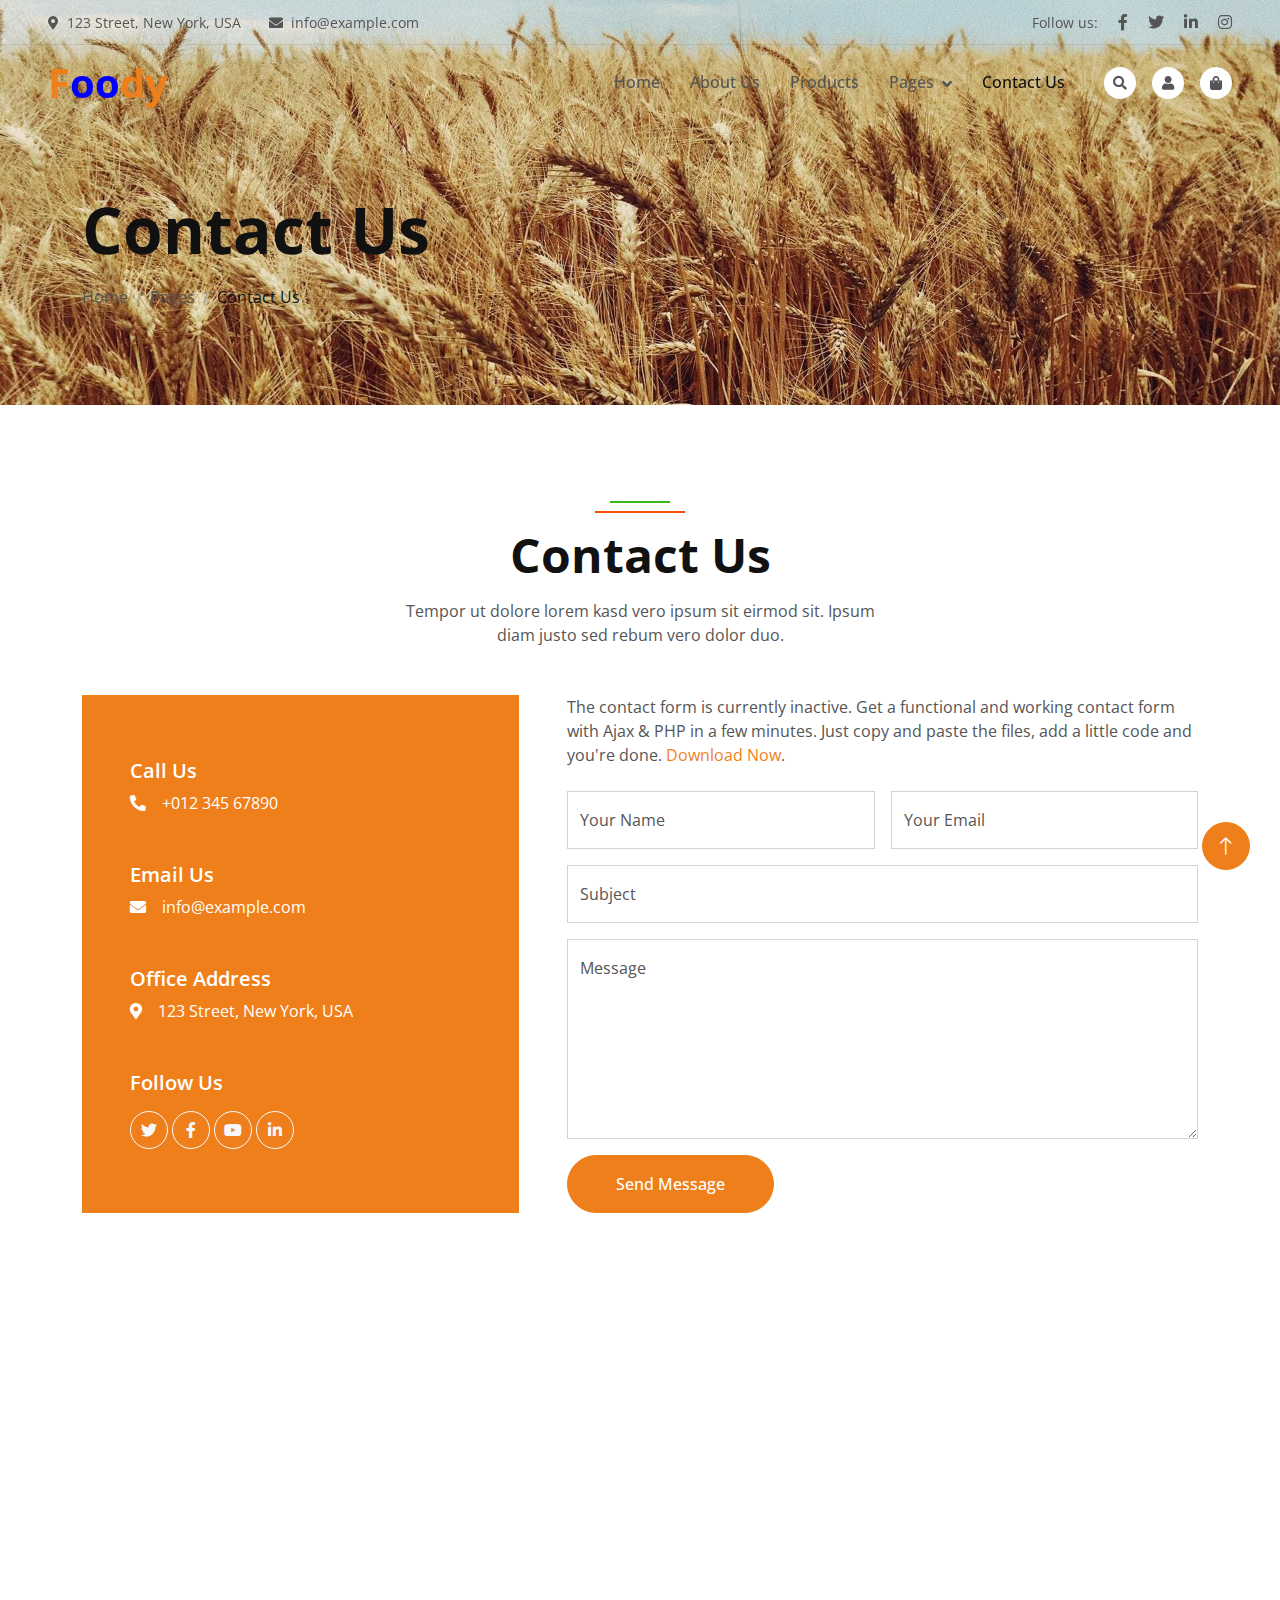
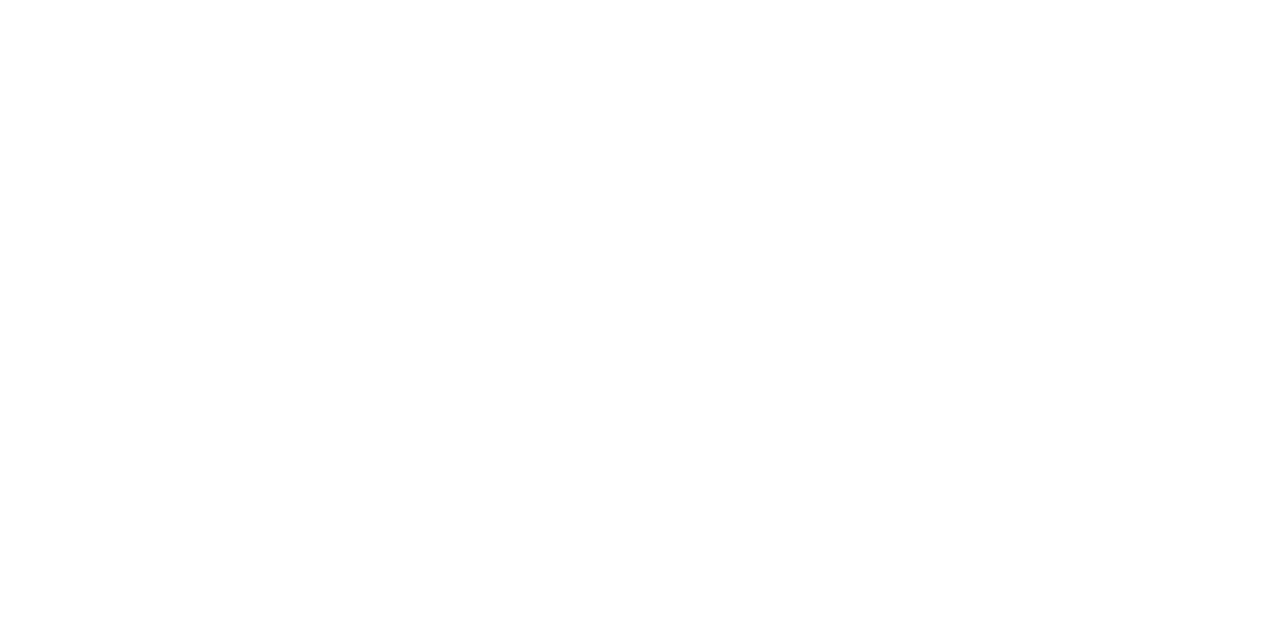
<file: contact.html>
<!DOCTYPE html>
<html lang="en">

<head>
    <meta charset="utf-8">
    <title>Foody - Organic Food Website Template</title>
    <meta content="width=device-width, initial-scale=1.0" name="viewport">
    <meta content="" name="keywords">
    <meta content="" name="description">

    <!-- Favicon -->
    <link href="img/favicon.ico" rel="icon">

    <!-- Google Web Fonts -->
    <link rel="preconnect" href="https://fonts.googleapis.com">
    <link rel="preconnect" href="https://fonts.gstatic.com" crossorigin>
    <link href="https://fonts.googleapis.com/css2?family=Open+Sans:wght@400;500&family=Lora:wght@600;700&display=swap" rel="stylesheet"> 

    <!-- Icon Font Stylesheet -->
    <link href="https://cdnjs.cloudflare.com/ajax/libs/font-awesome/5.10.0/css/all.min.css" rel="stylesheet">
    <link href="https://cdn.jsdelivr.net/npm/bootstrap-icons@1.4.1/font/bootstrap-icons.css" rel="stylesheet">

    <!-- Libraries Stylesheet -->
    <link href="lib/animate/animate.min.css" rel="stylesheet">
    <link href="lib/owlcarousel/assets/owl.carousel.min.css" rel="stylesheet">

    <!-- Customized Bootstrap Stylesheet -->
    <link href="css/bootstrap.min.css" rel="stylesheet">

    <!-- Template Stylesheet -->
    <link href="css/style.css" rel="stylesheet">
</head>

<body>
    <!-- Spinner Start -->
    <div id="spinner" class="show bg-white position-fixed translate-middle w-100 vh-100 top-50 start-50 d-flex align-items-center justify-content-center">
        <div class="spinner-border text-primary" role="status"></div>
    </div>
    <!-- Spinner End -->


    <!-- Navbar Start -->
    <div class="container-fluid fixed-top px-0 wow fadeIn" data-wow-delay="0.1s">
        <div class="top-bar row gx-0 align-items-center d-none d-lg-flex">
            <div class="col-lg-6 px-5 text-start">
                <small><i class="fa fa-map-marker-alt me-2"></i>123 Street, New York, USA</small>
                <small class="ms-4"><i class="fa fa-envelope me-2"></i>info@example.com</small>
            </div>
            <div class="col-lg-6 px-5 text-end">
                <small>Follow us:</small>
                <a class="text-body ms-3" href=""><i class="fab fa-facebook-f"></i></a>
                <a class="text-body ms-3" href=""><i class="fab fa-twitter"></i></a>
                <a class="text-body ms-3" href=""><i class="fab fa-linkedin-in"></i></a>
                <a class="text-body ms-3" href=""><i class="fab fa-instagram"></i></a>
            </div>
        </div>

        <nav class="navbar navbar-expand-lg navbar-light py-lg-0 px-lg-5 wow fadeIn" data-wow-delay="0.1s">
            <a href="index.html" class="navbar-brand ms-4 ms-lg-0">
                <h1 class="fw-bold text-primary m-0">F<span class="text-secondary">oo</span>dy</h1>
            </a>
            <button type="button" class="navbar-toggler me-4" data-bs-toggle="collapse" data-bs-target="#navbarCollapse">
                <span class="navbar-toggler-icon"></span>
            </button>
            <div class="collapse navbar-collapse" id="navbarCollapse">
                <div class="navbar-nav ms-auto p-4 p-lg-0">
                    <a href="index.html" class="nav-item nav-link">Home</a>
                    <a href="about.html" class="nav-item nav-link">About Us</a>
                    <a href="product.html" class="nav-item nav-link">Products</a>
                    <div class="nav-item dropdown">
                        <a href="#" class="nav-link dropdown-toggle" data-bs-toggle="dropdown">Pages</a>
                        <div class="dropdown-menu m-0">
                            <a href="blog.html" class="dropdown-item">Blog Grid</a>
                            <a href="feature.html" class="dropdown-item">Our Features</a>
                            <a href="testimonial.html" class="dropdown-item">Testimonial</a>
                            <a href="404.html" class="dropdown-item">404 Page</a>
                        </div>
                    </div>
                    <a href="contact.html" class="nav-item nav-link active">Contact Us</a>
                </div>
                <div class="d-none d-lg-flex ms-2">
                    <a class="btn-sm-square bg-white rounded-circle ms-3" href="">
                        <small class="fa fa-search text-body"></small>
                    </a>
                    <a class="btn-sm-square bg-white rounded-circle ms-3" href="">
                        <small class="fa fa-user text-body"></small>
                    </a>
                    <a class="btn-sm-square bg-white rounded-circle ms-3" href="">
                        <small class="fa fa-shopping-bag text-body"></small>
                    </a>
                </div>
            </div>
        </nav>
    </div>
    <!-- Navbar End -->


    <!-- Page Header Start -->
    <div class="container-fluid page-header wow fadeIn" data-wow-delay="0.1s">
        <div class="container">
            <h1 class="display-3 mb-3 animated slideInDown">Contact Us</h1>
            <nav aria-label="breadcrumb animated slideInDown">
                <ol class="breadcrumb mb-0">
                    <li class="breadcrumb-item"><a class="text-body" href="#">Home</a></li>
                    <li class="breadcrumb-item"><a class="text-body" href="#">Pages</a></li>
                    <li class="breadcrumb-item text-dark active" aria-current="page">Contact Us</li>
                </ol>
            </nav>
        </div>
    </div>
    <!-- Page Header End -->

    <!-- Contact Start -->
    <div class="container-xxl py-6">
        <div class="container">
            <div class="section-header text-center mx-auto mb-5 wow fadeInUp" data-wow-delay="0.1s" style="max-width: 500px;">
                <h1 class="display-5 mb-3">Contact Us</h1>
                <p>Tempor ut dolore lorem kasd vero ipsum sit eirmod sit. Ipsum diam justo sed rebum vero dolor duo.</p>
            </div>
            <div class="row g-5 justify-content-center">
                <div class="col-lg-5 col-md-12 wow fadeInUp" data-wow-delay="0.1s">
                    <div class="bg-primary text-white d-flex flex-column justify-content-center h-100 p-5">
                        <h5 class="text-white">Call Us</h5>
                        <p class="mb-5"><i class="fa fa-phone-alt me-3"></i>+012 345 67890</p>
                        <h5 class="text-white">Email Us</h5>
                        <p class="mb-5"><i class="fa fa-envelope me-3"></i>info@example.com</p>
                        <h5 class="text-white">Office Address</h5>
                        <p class="mb-5"><i class="fa fa-map-marker-alt me-3"></i>123 Street, New York, USA</p>
                        <h5 class="text-white">Follow Us</h5>
                        <div class="d-flex pt-2">
                            <a class="btn btn-square btn-outline-light rounded-circle me-1" href=""><i class="fab fa-twitter"></i></a>
                            <a class="btn btn-square btn-outline-light rounded-circle me-1" href=""><i class="fab fa-facebook-f"></i></a>
                            <a class="btn btn-square btn-outline-light rounded-circle me-1" href=""><i class="fab fa-youtube"></i></a>
                            <a class="btn btn-square btn-outline-light rounded-circle me-0" href=""><i class="fab fa-linkedin-in"></i></a>
                        </div>
                    </div>
                </div>
                <div class="col-lg-7 col-md-12 wow fadeInUp" data-wow-delay="0.5s">
                    <p class="mb-4">The contact form is currently inactive. Get a functional and working contact form with Ajax & PHP in a few minutes. Just copy and paste the files, add a little code and you're done. <a href="https://htmlcodex.com/contact-form">Download Now</a>.</p>
                    <form>
                        <div class="row g-3">
                            <div class="col-md-6">
                                <div class="form-floating">
                                    <input type="text" class="form-control" id="name" placeholder="Your Name">
                                    <label for="name">Your Name</label>
                                </div>
                            </div>
                            <div class="col-md-6">
                                <div class="form-floating">
                                    <input type="email" class="form-control" id="email" placeholder="Your Email">
                                    <label for="email">Your Email</label>
                                </div>
                            </div>
                            <div class="col-12">
                                <div class="form-floating">
                                    <input type="text" class="form-control" id="subject" placeholder="Subject">
                                    <label for="subject">Subject</label>
                                </div>
                            </div>
                            <div class="col-12">
                                <div class="form-floating">
                                    <textarea class="form-control" placeholder="Leave a message here" id="message" style="height: 200px"></textarea>
                                    <label for="message">Message</label>
                                </div>
                            </div>
                            <div class="col-12">
                                <button class="btn btn-primary rounded-pill py-3 px-5" type="submit">Send Message</button>
                            </div>
                        </div>
                    </form>
                </div>
            </div>
        </div>
    </div>
    <!-- Contact End -->


    <!-- Google Map Start -->
    <div class="container-xxl px-0 wow fadeIn" data-wow-delay="0.1s" style="margin-bottom: -6px;">
        <iframe class="w-100" style="height: 450px;"
            src="https://www.google.com/maps/embed?pb=!1m18!1m12!1m3!1d3001156.4288297426!2d-78.01371936852176!3d42.72876761954724!2m3!1f0!2f0!3f0!3m2!1i1024!2i768!4f13.1!3m3!1m2!1s0x4ccc4bf0f123a5a9%3A0xddcfc6c1de189567!2sNew%20York%2C%20USA!5e0!3m2!1sen!2sbd!4v1603794290143!5m2!1sen!2sbd"
            frameborder="0" allowfullscreen="" aria-hidden="false" tabindex="0"></iframe>
    </div>
    <!-- Google Map End -->


    <!-- Footer Start -->
    <div class="container-fluid bg-dark footer pt-5 wow fadeIn" data-wow-delay="0.1s">
        <div class="container py-5">
            <div class="row g-5">
                <div class="col-lg-3 col-md-6">
                    <h1 class="fw-bold text-primary mb-4">F<span class="text-secondary">oo</span>dy</h1>
                    <p>Diam dolor diam ipsum sit. Aliqu diam amet diam et eos. Clita erat ipsum et lorem et sit, sed stet lorem sit clita</p>
                    <div class="d-flex pt-2">
                        <a class="btn btn-square btn-outline-light rounded-circle me-1" href=""><i class="fab fa-twitter"></i></a>
                        <a class="btn btn-square btn-outline-light rounded-circle me-1" href=""><i class="fab fa-facebook-f"></i></a>
                        <a class="btn btn-square btn-outline-light rounded-circle me-1" href=""><i class="fab fa-youtube"></i></a>
                        <a class="btn btn-square btn-outline-light rounded-circle me-0" href=""><i class="fab fa-linkedin-in"></i></a>
                    </div>
                </div>
                <div class="col-lg-3 col-md-6">
                    <h4 class="text-light mb-4">Address</h4>
                    <p><i class="fa fa-map-marker-alt me-3"></i>123 Street, New York, USA</p>
                    <p><i class="fa fa-phone-alt me-3"></i>+012 345 67890</p>
                    <p><i class="fa fa-envelope me-3"></i>info@example.com</p>
                </div>
                <div class="col-lg-3 col-md-6">
                    <h4 class="text-light mb-4">Quick Links</h4>
                    <a class="btn btn-link" href="">About Us</a>
                    <a class="btn btn-link" href="">Contact Us</a>
                    <a class="btn btn-link" href="">Our Services</a>
                    <a class="btn btn-link" href="">Terms & Condition</a>
                    <a class="btn btn-link" href="">Support</a>
                </div>
                <div class="col-lg-3 col-md-6">
                    <h4 class="text-light mb-4">Newsletter</h4>
                    <p>Dolor amet sit justo amet elitr clita ipsum elitr est.</p>
                    <div class="position-relative mx-auto" style="max-width: 400px;">
                        <input class="form-control bg-transparent w-100 py-3 ps-4 pe-5" type="text" placeholder="Your email">
                        <button type="button" class="btn btn-primary py-2 position-absolute top-0 end-0 mt-2 me-2">SignUp</button>
                    </div>
                </div>
            </div>
        </div>
        <div class="container-fluid copyright">
            <div class="container">
                <div class="row">
                    <div class="col-md-6 text-center text-md-start mb-3 mb-md-0">
                        &copy; <a href="#">Your Site Name</a>, All Right Reserved.
                    </div>
                    <div class="col-md-6 text-center text-md-end">
                        <!--/*** This template is free as long as you keep the footer author’s credit link/attribution link/backlink. If you'd like to use the template without the footer author’s credit link/attribution link/backlink, you can purchase the Credit Removal License from "https://htmlcodex.com/credit-removal". Thank you for your support. ***/-->
                        Designed By <a href="https://htmlcodex.com">HTML Codex</a>
                        <br>Distributed By: <a href="https://themewagon.com" target="_blank">ThemeWagon</a>
                    </div>
                </div>
            </div>
        </div>
    </div>
    <!-- Footer End -->


    <!-- Back to Top -->
    <a href="#" class="btn btn-lg btn-primary btn-lg-square rounded-circle back-to-top"><i class="bi bi-arrow-up"></i></a>


    <!-- JavaScript Libraries -->
    <script src="https://code.jquery.com/jquery-3.4.1.min.js"></script>
    <script src="https://cdn.jsdelivr.net/npm/bootstrap@5.0.0/dist/js/bootstrap.bundle.min.js"></script>
    <script src="lib/wow/wow.min.js"></script>
    <script src="lib/easing/easing.min.js"></script>
    <script src="lib/waypoints/waypoints.min.js"></script>
    <script src="lib/owlcarousel/owl.carousel.min.js"></script>

    <!-- Template Javascript -->
    <script src="js/main.js"></script>
</body>

</html>
</file>
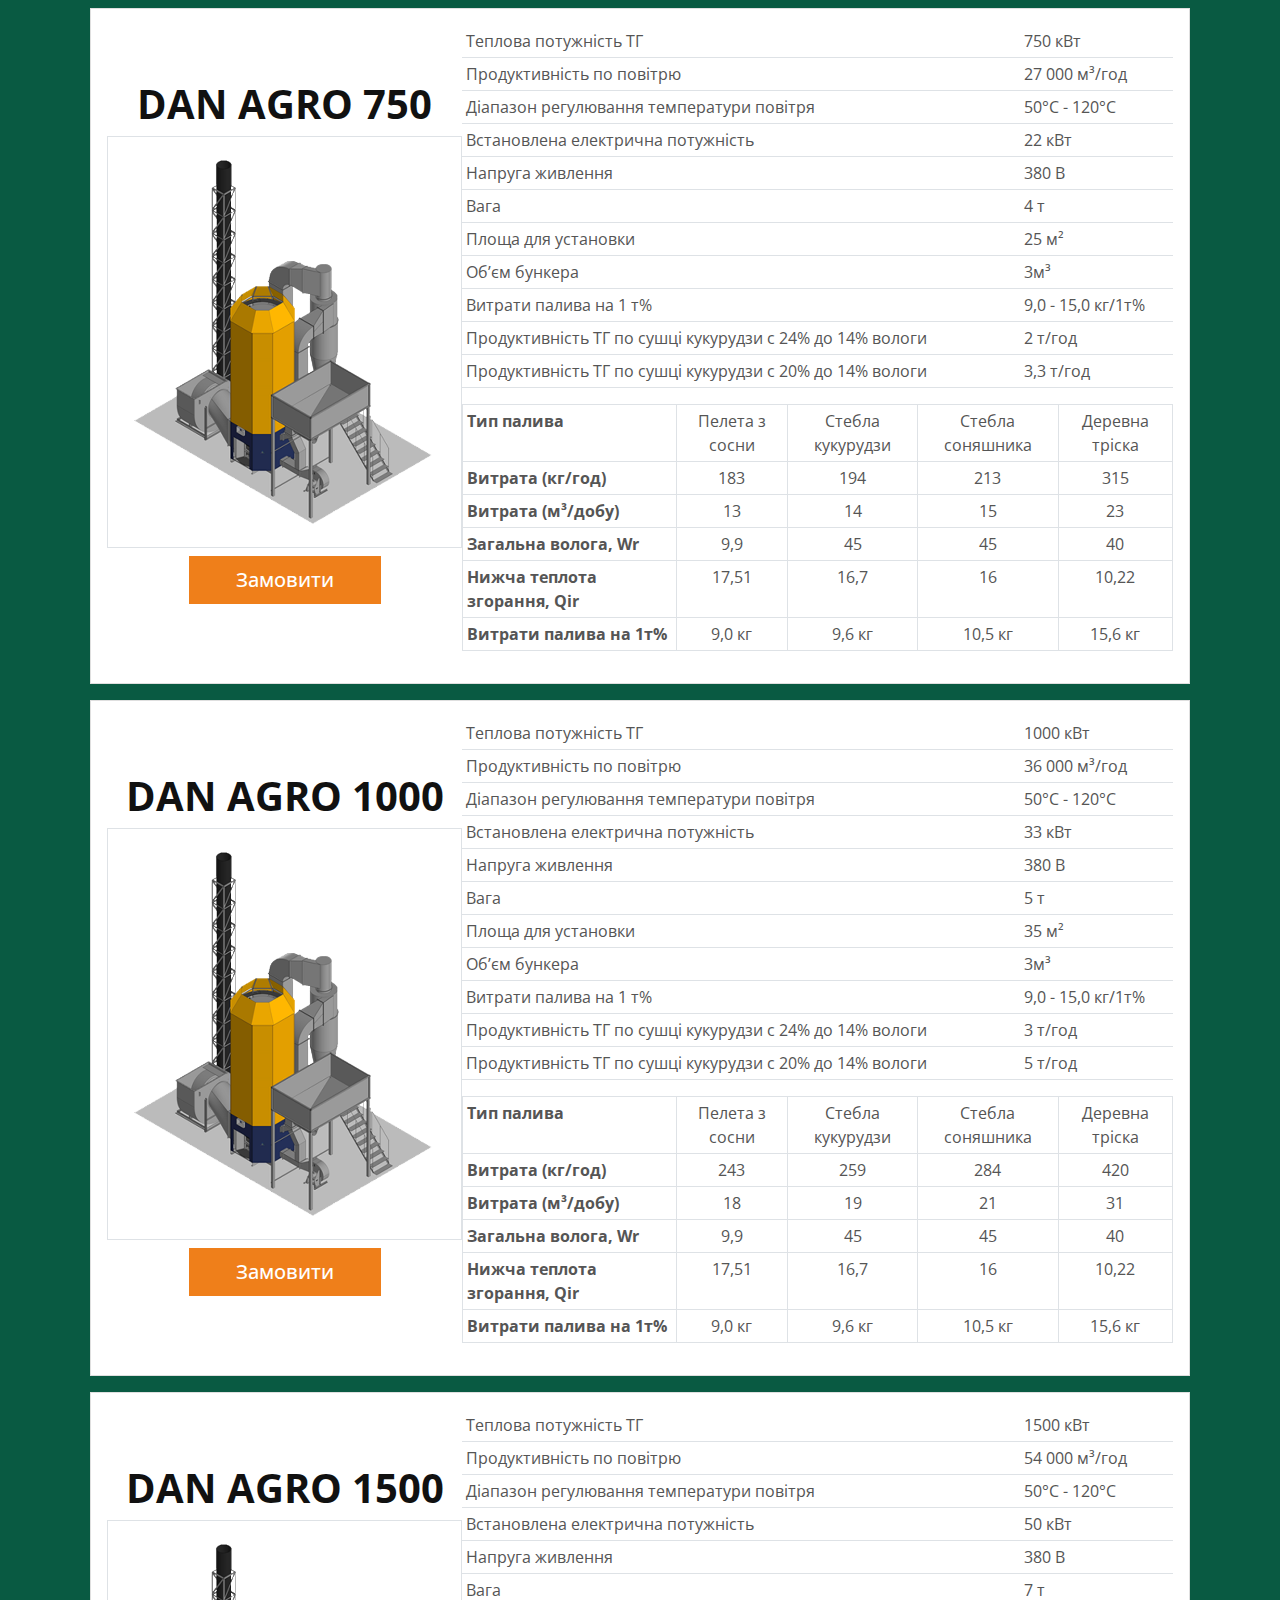
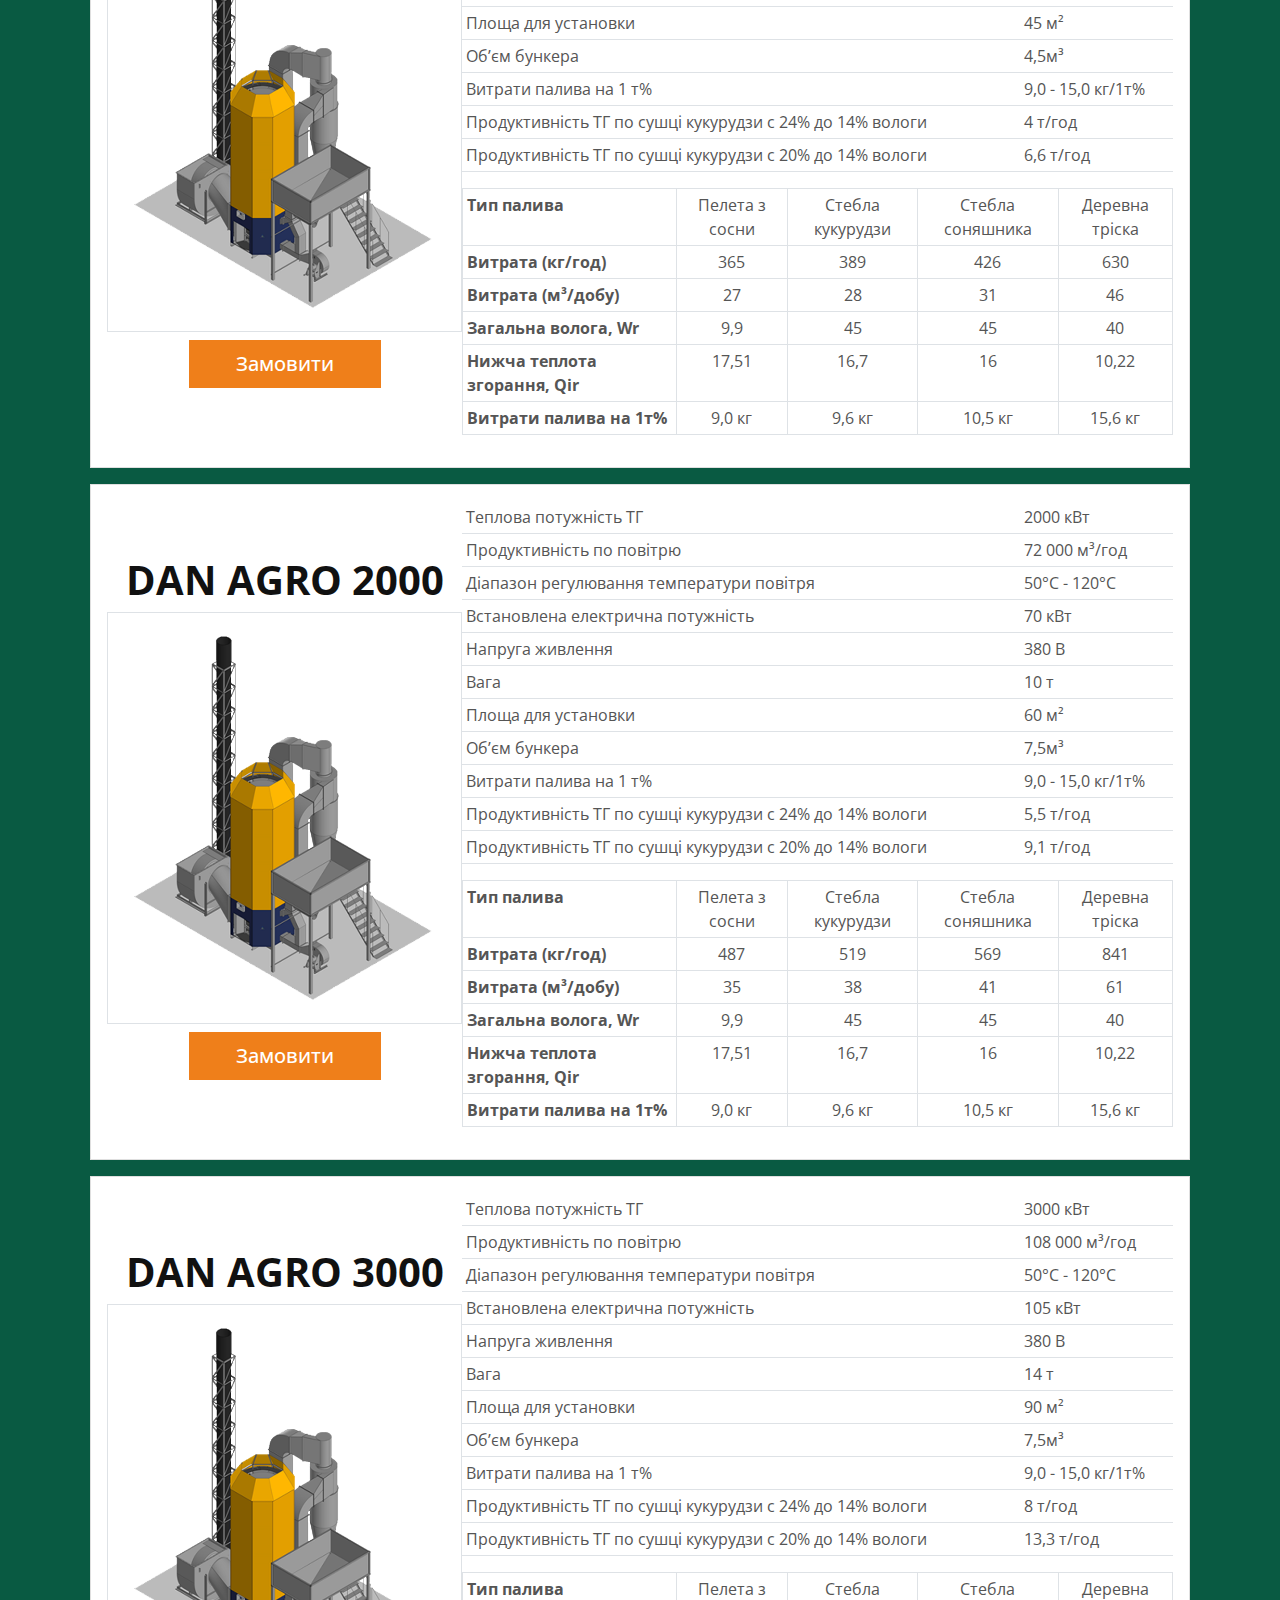
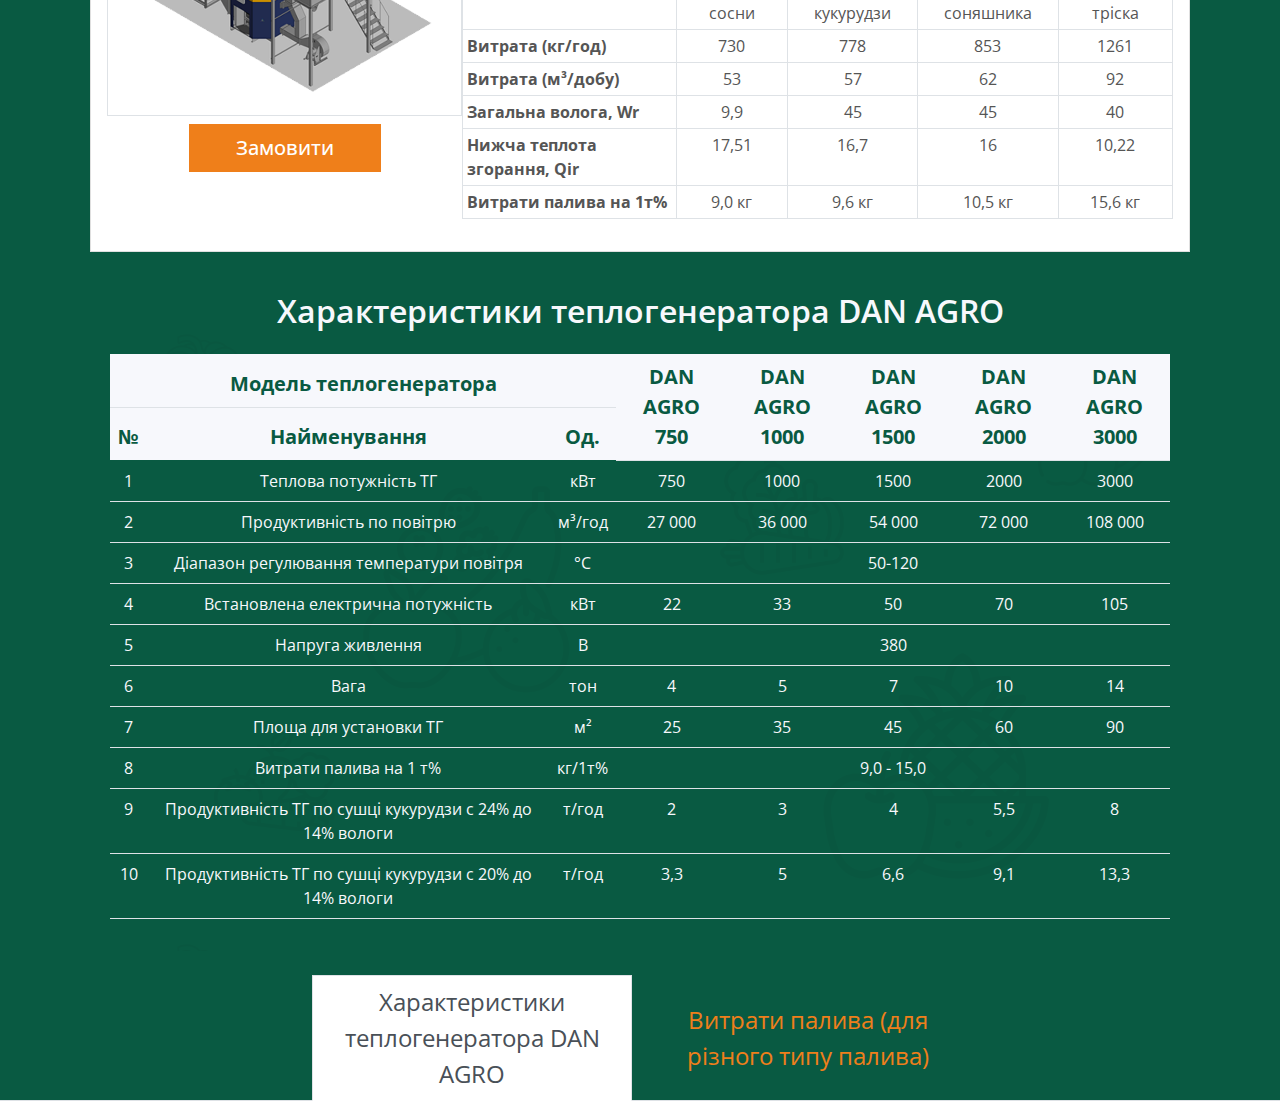
<file: generators.html>
<!DOCTYPE html>
<html lang="ua">
  <head>
    <meta charset="utf-8" />
    <title>Теплогенератори DAN AGRO</title>
    <meta content="width=device-width, initial-scale=1.0" name="viewport" />
    <meta content="" name="keywords" />
    <meta content="" name="description" />

    <!-- Favicon -->
    <link href="img/favicon.ico" rel="icon" />

    <!-- Google Web Fonts -->
    <link rel="preconnect" href="https://fonts.googleapis.com" />
    <link rel="preconnect" href="https://fonts.gstatic.com" crossorigin />
    <link
      href="https://fonts.googleapis.com/css2?family=Open+Sans:wght@400;500&family=Lora:wght@600;700&display=swap"
      rel="stylesheet"
    />

    <!-- Icon Font Stylesheet -->
    <link
      href="https://cdnjs.cloudflare.com/ajax/libs/font-awesome/5.10.0/css/all.min.css"
      rel="stylesheet"
    />
    <link
      href="https://cdn.jsdelivr.net/npm/bootstrap-icons@1.4.1/font/bootstrap-icons.css"
      rel="stylesheet"
    />

    <!-- Libraries Stylesheet -->
    <link href="lib/animate/animate.min.css" rel="stylesheet" />
    <link href="lib/owlcarousel/assets/owl.carousel.min.css" rel="stylesheet" />

    <!-- Customized Bootstrap Stylesheet -->
    <link href="css/bootstrap.min.css" rel="stylesheet" />

    <!-- Template Stylesheet -->
    <link href="css/style.css" rel="stylesheet" />
    <link href="css/custom.css?v=1.91" rel="stylesheet" />
  </head>

  <body>
    <div class="container">
      <div class="row h-100" id="generators">
        <div class="col-12 text-center">
          <div class="card m-2 p-3">
            <!-- <p class="card-text">Some quick example text.</p> -->
            <div class="row align-items-center">
              <div class="col-12 col-lg-4">
                <h5 class="card-title display-6">DAN AGRO 750</h5>
                <div class="border">
                  <img
                    src="./img/generator.png"
                    class="card-img-top p-3"
                    alt="..."
                  />
                </div>
                <div class="row justify-content-center">
                  <button class="btn my-2 d-none d-lg-block btn-primary btn-lg">
                    Замовити
                  </button>
                </div>
              </div>
              <div class="col-12 col-lg-8 text-start">
                <table class="table table-sm table1 table-hover">
                  <tbody>
                    <tr>
                      <td>Теплова потужність ТГ</td>
                      <td>750 кВт</td>
                    </tr>
                    <tr>
                      <td>Продуктивність по повітрю</td>
                      <td>27 000 м³/год</td>
                    </tr>
                    <tr>
                      <td>Діапазон регулювання температури повітря</td>
                      <td>50°С - 120°С</td>
                    </tr>
                    <tr>
                      <td>Встановлена електрична потужність</td>
                      <td>22 кВт</td>
                    </tr>
                    <tr>
                      <td>Напруга живлення</td>
                      <td>380 В</td>
                    </tr>
                    <tr>
                      <td>Вага</td>
                      <td>4 т</td>
                    </tr>
                    <tr>
                      <td>Площа для установки</td>
                      <td>25 м²</td>
                    </tr>
                    <tr>
                      <td>Об’єм бункера</td>
                      <td>3м³</td>
                    </tr>
                    <tr>
                      <td>Витрати палива на 1 т%</td>
                      <td>9,0 - 15,0 кг/1т%</td>
                    </tr>
                    <tr>
                      <td>
                        Продуктивність ТГ по сушці кукурудзи с 24% до 14% вологи
                      </td>
                      <td>2 т/год</td>
                    </tr>
                    <tr>
                      <td>
                        Продуктивність ТГ по сушці кукурудзи с 20% до 14% вологи
                      </td>
                      <td>3,3 т/год</td>
                    </tr>
                  </tbody>
                </table>
                <table class="table table-sm table-bordered table2 table-hover" id="fuelTable">
                  <tbody>
                    <tr>
                      <td class="text-start"><strong>Тип палива</strong></td>
                      <td>Пелета з сосни</td>
                      <!---->
                      <td>Стебла кукурудзи</td>
                      <!--ІТТФ-->
                      <td>Стебла соняшника</td>
                      <!--ІТТФ-->
                      <td>Деревна тріска</td>
                      <!--Secbiomass-->
                    </tr>
                    <tr>
                      <td class="text-start">
                        <strong>Витрата (кг/год)</strong>
                      </td>
                      <td>183</td>
                      <td>194</td>
                      <td>213</td>
                      <td>315</td>
                    </tr>
                    <tr>
                      <td class="text-start">
                        <strong>Витрата (м³/добу)</strong>
                      </td>
                      <td>13</td>
                      <td>14</td>
                      <td>15</td>
                      <td>23</td>
                    </tr>
                    <tr>
                      <td class="text-start">
                        <strong>Загальна волога, Wr</strong>
                      </td>
                      <td>9,9</td>
                      <td>45</td>
                      <td>45</td>
                      <td>40</td>
                    </tr>
                    <tr>
                      <td class="text-start">
                        <strong>Нижча теплота згорання, Qir</strong>
                      </td>
                      <td>17,51</td>
                      <td>16,7</td>
                      <td>16</td>
                      <td>10,22</td>
                    </tr>
                    <tr>
                      <td class="text-start">
                        <strong>Витрати палива на 1т%</strong>
                      </td>
                      <td>9,0 кг</td>
                      <td>9,6 кг</td>
                      <td>10,5 кг</td>
                      <td>15,6 кг</td>
                    </tr>
                  </tbody>
                </table>
              </div>
            </div>

            <div class="row align-items-center d-lg-none">
              <div class="col-12 text-center">
                <button class="btn btn-primary btn-lg">Замовити</button>
              </div>
            </div>
          </div>
        </div>
        <div class="col-12 text-center">
          <div class="card m-2 p-3">
            <!-- <p class="card-text">Some quick example text.</p> -->
            <div class="row align-items-center">
              <div class="col-12 col-lg-4">
                <h5 class="card-title display-6">DAN AGRO 1000</h5>
                <div class="border">
                  <img
                    src="./img/generator.png"
                    class="card-img-top p-3"
                    alt="..."
                  />
                </div>

                <div class="row justify-content-center">
                  <button class="btn my-2 d-none d-lg-block btn-primary btn-lg">
                    Замовити
                  </button>
                </div>
              </div>
              <div class="col-12 col-lg-8 text-start">
                <table class="table table-sm table1 table-hover">
                  <tbody>
                    <tr>
                      <td>Теплова потужність ТГ</td>
                      <td>1000 кВт</td>
                    </tr>
                    <tr>
                      <td>Продуктивність по повітрю</td>
                      <td>36 000 м³/год</td>
                    </tr>
                    <tr>
                      <td>Діапазон регулювання температури повітря</td>
                      <td>50°С - 120°С</td>
                    </tr>
                    <tr>
                      <td>Встановлена електрична потужність</td>
                      <td>33 кВт</td>
                    </tr>
                    <tr>
                      <td>Напруга живлення</td>
                      <td>380 В</td>
                    </tr>
                    <tr>
                      <td>Вага</td>
                      <td>5 т</td>
                    </tr>
                    <tr>
                      <td>Площа для установки</td>
                      <td>35 м²</td>
                    </tr>
                    <tr>
                      <td>Об’єм бункера</td>
                      <td>3м³</td>
                    </tr>
                    <tr>
                      <td>Витрати палива на 1 т%</td>
                      <td>9,0 - 15,0 кг/1т%</td>
                    </tr>
                    <tr>
                      <td>
                        Продуктивність ТГ по сушці кукурудзи с 24% до 14% вологи
                      </td>
                      <td>3 т/год</td>
                    </tr>
                    <tr>
                      <td>
                        Продуктивність ТГ по сушці кукурудзи с 20% до 14% вологи
                      </td>
                      <td>5 т/год</td>
                    </tr>
                  </tbody>
                </table>
                <table class="table table-sm table-bordered table2 table-hover" id="fuelTable">
                  <tbody>
                    <tr>
                      <td class="text-start"><strong>Тип палива</strong></td>
                      <td>Пелета з сосни</td>
                      <!---->
                      <td>Стебла кукурудзи</td>
                      <!--ІТТФ-->
                      <td>Стебла соняшника</td>
                      <!--ІТТФ-->
                      <td>Деревна тріска</td>
                      <!--Secbiomass-->
                    </tr>
                    <tr>
                      <td class="text-start">
                        <strong>Витрата (кг/год)</strong>
                      </td>
                      <td>243</td>
                      <td>259</td>
                      <td>284</td>
                      <td>420</td>
                    </tr>
                    <tr>
                      <td class="text-start">
                        <strong>Витрата (м³/добу)</strong>
                      </td>
                      <td>18</td>
                      <td>19</td>
                      <td>21</td>
                      <td>31</td>
                    </tr>
                    <tr>
                      <td class="text-start">
                        <strong>Загальна волога, Wr</strong>
                      </td>
                      <td>9,9</td>
                      <td>45</td>
                      <td>45</td>
                      <td>40</td>
                    </tr>
                    <tr>
                      <td class="text-start">
                        <strong>Нижча теплота згорання, Qir</strong>
                      </td>
                      <td>17,51</td>
                      <td>16,7</td>
                      <td>16</td>
                      <td>10,22</td>
                    </tr>
                    <tr>
                      <td class="text-start">
                        <strong>Витрати палива на 1т%</strong>
                      </td>
                      <td>9,0 кг</td>
                      <td>9,6 кг</td>
                      <td>10,5 кг</td>
                      <td>15,6 кг</td>
                    </tr>
                  </tbody>
                </table>
              </div>
            </div>
            <div class="row align-items-center d-lg-none">
              <div class="col-12 text-center">
                <button class="btn btn-primary btn-lg">Замовити</button>
              </div>
            </div>
          </div>
        </div>
        <div class="col-12 text-center">
          <div class="card m-2 p-3">
            <!-- <p class="card-text">Some quick example text.</p> -->
            <div class="row align-items-center">
              <div class="col-12 col-lg-4">
                <h5 class="card-title display-6">DAN AGRO 1500</h5>
                <div class="border">
                  <img
                    src="./img/generator.png"
                    class="card-img-top p-3"
                    alt="..."
                  />
                </div>
                <div class="row justify-content-center">
                  <button class="btn my-2 d-none d-lg-block btn-primary btn-lg">
                    Замовити
                  </button>
                </div>
              </div>
              <div class="col-12 col-lg-8 text-start">
                <table class="table table-sm table1 table-hover">
                  <tbody>
                    <tr>
                      <td>Теплова потужність ТГ</td>
                      <td>1500 кВт</td>
                    </tr>
                    <tr>
                      <td>Продуктивність по повітрю</td>
                      <td>54 000 м³/год</td>
                    </tr>
                    <tr>
                      <td>Діапазон регулювання температури повітря</td>
                      <td>50°С - 120°С</td>
                    </tr>
                    <tr>
                      <td>Встановлена електрична потужність</td>
                      <td>50 кВт</td>
                    </tr>
                    <tr>
                      <td>Напруга живлення</td>
                      <td>380 В</td>
                    </tr>
                    <tr>
                      <td>Вага</td>
                      <td>7 т</td>
                    </tr>
                    <tr>
                      <td>Площа для установки</td>
                      <td>45 м²</td>
                    </tr>
                    <tr>
                      <td>Об’єм бункера</td>
                      <td>4,5м³</td>
                    </tr>
                    <tr>
                      <td>Витрати палива на 1 т%</td>
                      <td>9,0 - 15,0 кг/1т%</td>
                    </tr>
                    <tr>
                      <td>
                        Продуктивність ТГ по сушці кукурудзи с 24% до 14% вологи
                      </td>
                      <td>4 т/год</td>
                    </tr>
                    <tr>
                      <td>
                        Продуктивність ТГ по сушці кукурудзи с 20% до 14% вологи
                      </td>
                      <td>6,6 т/год</td>
                    </tr>
                  </tbody>
                </table>
                <table class="table table-sm table-bordered table2 table-hover" id="fuelTable">
                  <tbody>
                    <tr>
                      <td class="text-start"><strong>Тип палива</strong></td>
                      <td>Пелета з сосни</td>
                      <!---->
                      <td>Стебла кукурудзи</td>
                      <!--ІТТФ-->
                      <td>Стебла соняшника</td>
                      <!--ІТТФ-->
                      <td>Деревна тріска</td>
                      <!--Secbiomass-->
                    </tr>
                    <tr>
                      <td class="text-start">
                        <strong>Витрата (кг/год)</strong>
                      </td>
                      <td>365</td>
                      <td>389</td>
                      <td>426</td>
                      <td>630</td>
                    </tr>
                    <tr>
                      <td class="text-start">
                        <strong>Витрата (м³/добу)</strong>
                      </td>
                      <td>27</td>
                      <td>28</td>
                      <td>31</td>
                      <td>46</td>
                    </tr>
                    <tr>
                      <td class="text-start">
                        <strong>Загальна волога, Wr</strong>
                      </td>
                      <td>9,9</td>
                      <td>45</td>
                      <td>45</td>
                      <td>40</td>
                    </tr>
                    <tr>
                      <td class="text-start">
                        <strong>Нижча теплота згорання, Qir</strong>
                      </td>
                      <td>17,51</td>
                      <td>16,7</td>
                      <td>16</td>
                      <td>10,22</td>
                    </tr>
                    <tr>
                      <td class="text-start">
                        <strong>Витрати палива на 1т%</strong>
                      </td>
                      <td>9,0 кг</td>
                      <td>9,6 кг</td>
                      <td>10,5 кг</td>
                      <td>15,6 кг</td>
                    </tr>
                  </tbody>
                </table>
              </div>
            </div>

            <div class="row align-items-center d-lg-none">
              <div class="col-12 text-center">
                <button class="btn btn-primary btn-lg">Замовити</button>
              </div>
            </div>
          </div>
        </div>
        <div class="col-12 text-center">
          <div class="card m-2 p-3">
            <!-- <p class="card-text">Some quick example text.</p> -->
            <div class="row align-items-center">
              <div class="col-12 col-lg-4">
                <h5 class="card-title display-6">DAN AGRO 2000</h5>
                <div class="border">
                  <img
                    src="./img/generator.png"
                    class="card-img-top p-3"
                    alt="..."
                  />
                </div>
                <div class="row justify-content-center">
                  <button class="btn my-2 d-none d-lg-block btn-primary btn-lg">
                    Замовити
                  </button>
                </div>
              </div>
              <div class="col-12 col-lg-8 text-start">
                <table class="table table-sm table1 table-hover">
                  <tbody>
                    <tr>
                      <td>Теплова потужність ТГ</td>
                      <td>2000 кВт</td>
                    </tr>
                    <tr>
                      <td>Продуктивність по повітрю</td>
                      <td>72 000 м³/год</td>
                    </tr>
                    <tr>
                      <td>Діапазон регулювання температури повітря</td>
                      <td>50°С - 120°С</td>
                    </tr>
                    <tr>
                      <td>Встановлена електрична потужність</td>
                      <td>70 кВт</td>
                    </tr>
                    <tr>
                      <td>Напруга живлення</td>
                      <td>380 В</td>
                    </tr>
                    <tr>
                      <td>Вага</td>
                      <td>10 т</td>
                    </tr>
                    <tr>
                      <td>Площа для установки</td>
                      <td>60 м²</td>
                    </tr>
                    <tr>
                      <td>Об’єм бункера</td>
                      <td>7,5м³</td>
                    </tr>
                    <tr>
                      <td>Витрати палива на 1 т%</td>
                      <td>9,0 - 15,0 кг/1т%</td>
                    </tr>
                    <tr>
                      <td>
                        Продуктивність ТГ по сушці кукурудзи с 24% до 14% вологи
                      </td>
                      <td>5,5 т/год</td>
                    </tr>
                    <tr>
                      <td>
                        Продуктивність ТГ по сушці кукурудзи с 20% до 14% вологи
                      </td>
                      <td>9,1 т/год</td>
                    </tr>
                  </tbody>
                </table>
                <table class="table table-sm table-bordered table2 table-hover" id="fuelTable">
                  <tbody>
                    <tr>
                      <td class="text-start"><strong>Тип палива</strong></td>
                      <td>Пелета з сосни</td>
                      <!---->
                      <td>Стебла кукурудзи</td>
                      <!--ІТТФ-->
                      <td>Стебла соняшника</td>
                      <!--ІТТФ-->
                      <td>Деревна тріска</td>
                      <!--Secbiomass-->
                    </tr>
                    <tr>
                      <td class="text-start">
                        <strong>Витрата (кг/год)</strong>
                      </td>
                      <td>487</td>
                      <td>519</td>
                      <td>569</td>
                      <td>841</td>
                    </tr>
                    <tr>
                      <td class="text-start">
                        <strong>Витрата (м³/добу)</strong>
                      </td>
                      <td>35</td>
                      <td>38</td>
                      <td>41</td>
                      <td>61</td>
                    </tr>
                    <tr>
                      <td class="text-start">
                        <strong>Загальна волога, Wr</strong>
                      </td>
                      <td>9,9</td>
                      <td>45</td>
                      <td>45</td>
                      <td>40</td>
                    </tr>
                    <tr>
                      <td class="text-start">
                        <strong>Нижча теплота згорання, Qir</strong>
                      </td>
                      <td>17,51</td>
                      <td>16,7</td>
                      <td>16</td>
                      <td>10,22</td>
                    </tr>
                    <tr>
                      <td class="text-start">
                        <strong>Витрати палива на 1т%</strong>
                      </td>
                      <td>9,0 кг</td>
                      <td>9,6 кг</td>
                      <td>10,5 кг</td>
                      <td>15,6 кг</td>
                    </tr>
                  </tbody>
                </table>
              </div>
            </div>

            <div class="row align-items-center d-lg-none">
              <div class="col-12 text-center">
                <button class="btn btn-primary btn-lg">Замовити</button>
              </div>
            </div>
          </div>
        </div>
        <div class="col-12 text-center">
          <div class="card m-2 p-3">
            <!-- <p class="card-text">Some quick example text.</p> -->
            <div class="row align-items-center">
              <div class="col-12 col-lg-4">
                <h5 class="card-title display-6">DAN AGRO 3000</h5>
                <div class="border">
                  <img
                    src="./img/generator.png"
                    class="card-img-top p-3"
                    alt="..."
                  />
                </div>
                <div class="row justify-content-center">
                  <button class="btn my-2 d-none d-lg-block btn-primary btn-lg">
                    Замовити
                  </button>
                </div>
              </div>
              <div class="col-12 col-lg-8 text-start">
                <table class="table table-sm table1 table-hover">
                  <tbody>
                    <tr>
                      <td>Теплова потужність ТГ</td>
                      <td>3000 кВт</td>
                    </tr>
                    <tr>
                      <td>Продуктивність по повітрю</td>
                      <td>108 000 м³/год</td>
                    </tr>
                    <tr>
                      <td>Діапазон регулювання температури повітря</td>
                      <td>50°С - 120°С</td>
                    </tr>
                    <tr>
                      <td>Встановлена електрична потужність</td>
                      <td>105 кВт</td>
                    </tr>
                    <tr>
                      <td>Напруга живлення</td>
                      <td>380 В</td>
                    </tr>
                    <tr>
                      <td>Вага</td>
                      <td>14 т</td>
                    </tr>
                    <tr>
                      <td>Площа для установки</td>
                      <td>90 м²</td>
                    </tr>
                    <tr>
                      <td>Об’єм бункера</td>
                      <td>7,5м³</td>
                    </tr>
                    <tr>
                      <td>Витрати палива на 1 т%</td>
                      <td>9,0 - 15,0 кг/1т%</td>
                    </tr>
                    <tr>
                      <td>
                        Продуктивність ТГ по сушці кукурудзи с 24% до 14% вологи
                      </td>
                      <td>8 т/год</td>
                    </tr>
                    <tr>
                      <td>
                        Продуктивність ТГ по сушці кукурудзи с 20% до 14% вологи
                      </td>
                      <td>13,3 т/год</td>
                    </tr>
                  </tbody>
                </table>
                <table class="table table-sm table-bordered table2 table-hover" id="fuelTable">
                  <tbody>
                    <tr>
                      <td class="text-start"><strong>Тип палива</strong></td>
                      <td>Пелета з сосни</td>
                      <!---->
                      <td>Стебла кукурудзи</td>
                      <!--ІТТФ-->
                      <td>Стебла соняшника</td>
                      <!--ІТТФ-->
                      <td>Деревна тріска</td>
                      <!--Secbiomass-->
                    </tr>
                    <tr>
                      <td class="text-start">
                        <strong>Витрата (кг/год)</strong>
                      </td>
                      <td>730</td>
                      <td>778</td>
                      <td>853</td>
                      <td>1261</td>
                    </tr>
                    <tr>
                      <td class="text-start">
                        <strong>Витрата (м³/добу)</strong>
                      </td>
                      <td>53</td>
                      <td>57</td>
                      <td>62</td>
                      <td>92</td>
                    </tr>
                    <tr>
                      <td class="text-start">
                        <strong>Загальна волога, Wr</strong>
                      </td>
                      <td>9,9</td>
                      <td>45</td>
                      <td>45</td>
                      <td>40</td>
                    </tr>
                    <tr>
                      <td class="text-start">
                        <strong>Нижча теплота згорання, Qir</strong>
                      </td>
                      <td>17,51</td>
                      <td>16,7</td>
                      <td>16</td>
                      <td>10,22</td>
                    </tr>
                    <tr>
                      <td class="text-start">
                        <strong>Витрати палива на 1т%</strong>
                      </td>
                      <td>9,0 кг</td>
                      <td>9,6 кг</td>
                      <td>10,5 кг</td>
                      <td>15,6 кг</td>
                    </tr>
                  </tbody>
                </table>
              </div>
            </div>

            <div class="row align-items-center d-lg-none">
              <div class="col-12 text-center">
                <button class="btn btn-primary btn-lg">Замовити</button>
              </div>
            </div>
          </div>
        </div>
        <!--Card template-->

        <!--Card template-->
      </div>
    </div>

    <div class="container">
      <div class="tab-content" id="nav-tabContent">
        <div
          class="tab-pane fade show active p-3"
          id="nav-home"
          role="tabpanel"
          aria-labelledby="nav-home-tab"
        >
          <div class="container-fluid custom-bg2 bg-icon py-3">
            <h2 class="text-light text-center mb-4">
              Характеристики теплогенератора DAN AGRO
            </h2>
            <div class="row g-5 align-items-center">
              <div class="col-12">
                <table class="table text-light tg">
                  <thead class="bg-light text-custom3">
                    <tr>
                      <th class="fs-5 text-center" colspan="3">
                        Модель теплогенератора
                      </th>
                      <th class="fs-5 text-center" rowspan="2">
                        DAN AGRO<br />750
                      </th>
                      <th class="fs-5 text-center" rowspan="2">
                        DAN AGRO<br />1000
                      </th>
                      <th class="fs-5 text-center" rowspan="2">
                        DAN AGRO<br />1500
                      </th>
                      <th class="fs-5 text-center" rowspan="2">
                        DAN AGRO <br />2000
                      </th>
                      <th class="fs-5 text-center" rowspan="2">
                        DAN AGRO<br />3000
                      </th>
                    </tr>
                    <tr>
                      <th class="fs-5 text-center">№</th>
                      <th class="fs-5 text-center">Найменування</th>
                      <th class="fs-5 text-center">Од.</th>
                    </tr>
                  </thead>
                  <tbody>
                    <tr>
                      <td class="fs-6 text-center">1</td>
                      <td class="fs-6 text-center">
                        Теплова потужність ТГ
                      </td>
                      <td class="fs-6 text-center">кВт</td>
                      <td class="fs-6 text-center">750</td>
                      <td class="fs-6 text-center">1000</td>
                      <td class="fs-6 text-center">1500</td>
                      <td class="fs-6 text-center">2000</td>
                      <td class="fs-6 text-center">3000</td>
                    </tr>
                    <tr>
                      <td class="fs-6 text-center">2</td>
                      <td class="fs-6 text-center">
                        Продуктивність по повітрю
                      </td>
                      <td class="fs-6 text-center">м³/год<br /></td>
                      <td class="fs-6 text-center">27 000</td>
                      <td class="fs-6 text-center">36 000</td>
                      <td class="fs-6 text-center">54 000</td>
                      <td class="fs-6 text-center">72 000</td>
                      <td class="fs-6 text-center">108 000</td>
                    </tr>
                    <tr>
                      <td class="fs-6 text-center">3</td>
                      <td class="fs-6 text-center">
                        Діапазон регулювання температури повітря
                      </td>
                      <td class="fs-6 text-center">°С</td>
                      <td class="fs-6 text-center" colspan="5">
                        50-120
                      </td>
                    </tr>
                    <tr>
                      <td class="fs-6 text-center">4</td>
                      <td class="fs-6 text-center">
                        Встановлена електрична потужність
                      </td>
                      <td class="fs-6 text-center">кВт</td>
                      <td class="fs-6 text-center">22</td>
                      <td class="fs-6 text-center">33</td>
                      <td class="fs-6 text-center">50</td>
                      <td class="fs-6 text-center">70</td>
                      <td class="fs-6 text-center">105</td>
                    </tr>
                    <tr>
                      <td class="fs-6 text-center">5</td>
                      <td class="fs-6 text-center">
                        Напруга живлення
                      </td>
                      <td class="fs-6 text-center">В</td>
                      <td class="fs-6 text-center" colspan="5">
                        380
                      </td>
                    </tr>
                    <tr>
                      <td class="fs-6 text-center">6</td>
                      <td class="fs-6 text-center">Вага</td>
                      <td class="fs-6 text-center">тон</td>
                      <td class="fs-6 text-center">4</td>
                      <td class="fs-6 text-center">5</td>
                      <td class="fs-6 text-center">7</td>
                      <td class="fs-6 text-center">10</td>
                      <td class="fs-6 text-center">14</td>
                    </tr>
                    <tr>
                      <td class="fs-6 text-center">7</td>
                      <td class="fs-6 text-center">
                        Площа для установки ТГ
                      </td>
                      <td class="fs-6 text-center">м²</td>
                      <td class="fs-6 text-center">25</td>
                      <td class="fs-6 text-center">35</td>
                      <td class="fs-6 text-center">45</td>
                      <td class="fs-6 text-center">60</td>
                      <td class="fs-6 text-center">90</td>
                    </tr>
                    <tr>
                      <td class="fs-6 text-center">8</td>
                      <td class="fs-6 text-center">
                        Витрати палива на 1 т%
                      </td>
                      <td class="fs-6 text-center">кг/1т%</td>
                      <td class="fs-6 text-center" colspan="5">
                        9,0 - 15,0
                      </td>
                    </tr>
                    <tr>
                      <td class="fs-6 text-center">9</td>
                      <td class="fs-6 text-center">
                        Продуктивність ТГ по сушці кукурудзи с 24% до
                        14% вологи
                      </td>
                      <td class="fs-6 text-center">т/год</td>
                      <td class="fs-6 text-center">2</td>
                      <td class="fs-6 text-center">3</td>
                      <td class="fs-6 text-center">4</td>
                      <td class="fs-6 text-center">5,5</td>
                      <td class="fs-6 text-center">8</td>
                    </tr>
                    <tr>
                      <td class="fs-6 text-center">10</td>
                      <td class="fs-6 text-center">
                        Продуктивність ТГ по сушці кукурудзи с 20% до
                        14% вологи
                      </td>
                      <td class="fs-6 text-center">т/год</td>
                      <td class="fs-6 text-center">3,3</td>
                      <td class="fs-6 text-center">5</td>
                      <td class="fs-6 text-center">6,6</td>
                      <td class="fs-6 text-center">9,1</td>
                      <td class="fs-6 text-center">13,3</td>
                    </tr>
                  </tbody>
                </table>
              </div>
            </div>
          </div>
        </div>

        <div
          class="tab-pane fade p-3"
          id="nav-profile"
          role="tabpanel"
          aria-labelledby="nav-profile-tab"
        >
          <div class="container-fluid custom-bg2 bg-icon py-3">
            <h2 class="text-light text-center mb-4">
              Витрати палива (для різного типу палива)
            </h2>
            <div class="row g-5 align-items-center">
              <div class="col-12">
                <table class="tg table text-light">
                  <!--Витрати палива (для різного типу палива)-->
                  <thead class="bg-light text-custom3">
                    <tr>
                      <th class="fs-5 text-center align-middle">
                        Найменування/Потужність
                      </th>
                      <th class="fs-5 text-center align-middle">
                        Од.
                      </th>
                      <th class="fs-5 text-center align-middle">
                        Пелета з деревини <br />(сосна)
                      </th>
                      <th class="fs-5 text-center align-middle">
                        Стебла кукурудзи <br />(ІТТФ)<br />
                      </th>
                      <th class="fs-5 text-center align-middle">
                        Стебла соняшника <br />(ІТТФ)<br />
                      </th>
                      <th class="fs-5 text-center align-middle">
                        Деревна тріска <br />(Secbiomass)<br />
                      </th>
                    </tr>
                  </thead>
                  <tbody>
                    <tr>
                      <td class="fs-6 text-center">
                        Нижча теплота згорання, Qir
                      </td>
                      <td class="fs-6 text-center">МДж/кг</td>
                      <td class="fs-6 text-center">17,51</td>
                      <td class="fs-6 text-center">16,7</td>
                      <td class="fs-6 text-center">16</td>
                      <td class="fs-6 text-center">10,22</td>
                    </tr>
                    <tr>
                      <td class="fs-6 text-center">
                        Загальна волога, Wr
                      </td>
                      <td class="fs-6 text-center">%</td>
                      <td class="fs-6 text-center">9,9</td>
                      <td class="fs-6 text-center">45</td>
                      <td class="fs-6 text-center">45</td>
                      <td class="fs-6 text-center">40</td>
                    </tr>
                    <tr>
                      <td class="fs-6 text-center" rowspan="2">
                        DAN AGRO-750<br />Об’єм бункера – 3м³
                      </td>
                      <td class="fs-6 text-center">кг/год</td>
                      <td class="fs-6 text-center">183</td>
                      <td class="fs-6 text-center">194</td>
                      <td class="fs-6 text-center">213</td>
                      <td class="fs-6 text-center">315</td>
                    </tr>
                    <tr>
                      <td class="fs-6 text-center">м³/добу</td>
                      <td class="fs-6 text-center">13</td>
                      <td class="fs-6 text-center">14</td>
                      <td class="fs-6 text-center">15</td>
                      <td class="fs-6 text-center">23</td>
                    </tr>
                    <tr>
                      <td class="fs-6 text-center" rowspan="2">
                        <span>DAN AGRO-1000</span><br />Об’єм
                        <span>бункера – 3м³</span>
                      </td>
                      <td class="fs-6 text-center">кг/год</td>
                      <td class="fs-6 text-center">243</td>
                      <td class="fs-6 text-center">259</td>
                      <td class="fs-6 text-center">284</td>
                      <td class="fs-6 text-center">420</td>
                    </tr>
                    <tr>
                      <td class="fs-6 text-center">м³/добу</td>
                      <td class="fs-6 text-center">18</td>
                      <td class="fs-6 text-center">19</td>
                      <td class="fs-6 text-center">21</td>
                      <td class="fs-6 text-center">31</td>
                    </tr>
                    <tr>
                      <td class="fs-6 text-center" rowspan="2">
                        <span>DAN AGRO-1500</span><br />Об’єм
                        <span>бункера – 4,5м³</span>
                      </td>
                      <td class="fs-6 text-center">кг/год</td>
                      <td class="fs-6 text-center">365</td>
                      <td class="fs-6 text-center">389</td>
                      <td class="fs-6 text-center">426</td>
                      <td class="fs-6 text-center">630</td>
                    </tr>
                    <tr>
                      <td class="fs-6 text-center">м³/добу</td>
                      <td class="fs-6 text-center">27</td>
                      <td class="fs-6 text-center">28</td>
                      <td class="fs-6 text-center">31</td>
                      <td class="fs-6 text-center">46</td>
                    </tr>
                    <tr>
                      <td class="fs-6 text-center" rowspan="2">
                        <span>DAN AGRO-2000</span><br />Об’єм
                        <span>бункера – 7,5м³</span>
                      </td>
                      <td class="fs-6 text-center">кг/год</td>
                      <td class="fs-6 text-center">487</td>
                      <td class="fs-6 text-center">519</td>
                      <td class="fs-6 text-center">569</td>
                      <td class="fs-6 text-center">841</td>
                    </tr>
                    <tr>
                      <td class="fs-6 text-center">м³/добу</td>
                      <td class="fs-6 text-center">35</td>
                      <td class="fs-6 text-center">38</td>
                      <td class="fs-6 text-center">41</td>
                      <td class="fs-6 text-center">61</td>
                    </tr>
                    <tr>
                      <td class="fs-6 text-center" rowspan="2">
                        <span>DAN AGRO-3000</span><br />Об’єм
                        <span>бункера – 7,5м³</span>
                      </td>
                      <td class="fs-6 text-center">кг/год</td>
                      <td class="fs-6 text-center">730</td>
                      <td class="fs-6 text-center">778</td>
                      <td class="fs-6 text-center">853</td>
                      <td class="fs-6 text-center">1261</td>
                    </tr>
                    <tr>
                      <td class="fs-6 text-center">м³/добу</td>
                      <td class="fs-6 text-center">53</td>
                      <td class="fs-6 text-center">57</td>
                      <td class="fs-6 text-center">62</td>
                      <td class="fs-6 text-center">92</td>
                    </tr>
                    <tr>
                      <td class="fs-6 text-center">
                        Витрати палива на 1т%<br />
                      </td>
                      <td class="fs-6 text-center">кг/1т%</td>
                      <td class="fs-6 text-center">9,0</td>
                      <td class="fs-6 text-center">9,6</td>
                      <td class="fs-6 text-center">10,5</td>
                      <td class="fs-6 text-center">15,6</td>
                    </tr>
                  </tbody>
                </table>
              </div>
            </div>
          </div>
        </div>
      </div>
    </div>

    <nav>
      <div
        class="nav nav-tabs justify-content-center"
        id="nav-tab"
        role="tablist"
      >
        <button
          class="nav-link fs-4 active"
          id="nav-home-tab"
          data-bs-toggle="tab"
          data-bs-target="#nav-home"
          type="button"
          role="tab"
          aria-controls="nav-home"
          aria-selected="true"
        >
          Характеристики теплогенератора DAN AGRO
        </button>

        <button
          class="nav-link fs-4"
          id="nav-profile-tab"
          data-bs-toggle="tab"
          data-bs-target="#nav-profile"
          type="button"
          role="tab"
          aria-controls="nav-profile"
          aria-selected="false"
        >
          Витрати палива (для різного типу палива)
        </button>
      </div>
    </nav>

    <!-- JavaScript Libraries -->
    <script src="https://code.jquery.com/jquery-3.4.1.min.js"></script>
    <script src="https://cdn.jsdelivr.net/npm/bootstrap@5.0.0/dist/js/bootstrap.bundle.min.js"></script>
    <script src="lib/wow/wow.min.js"></script>
    <script src="lib/easing/easing.min.js"></script>
    <script src="lib/waypoints/waypoints.min.js"></script>
    <script src="lib/owlcarousel/owl.carousel.min.js"></script>

    <!-- Template Javascript -->
    <script src="js/main.js?v=1.91"></script>
  </body>
</html>
</file>
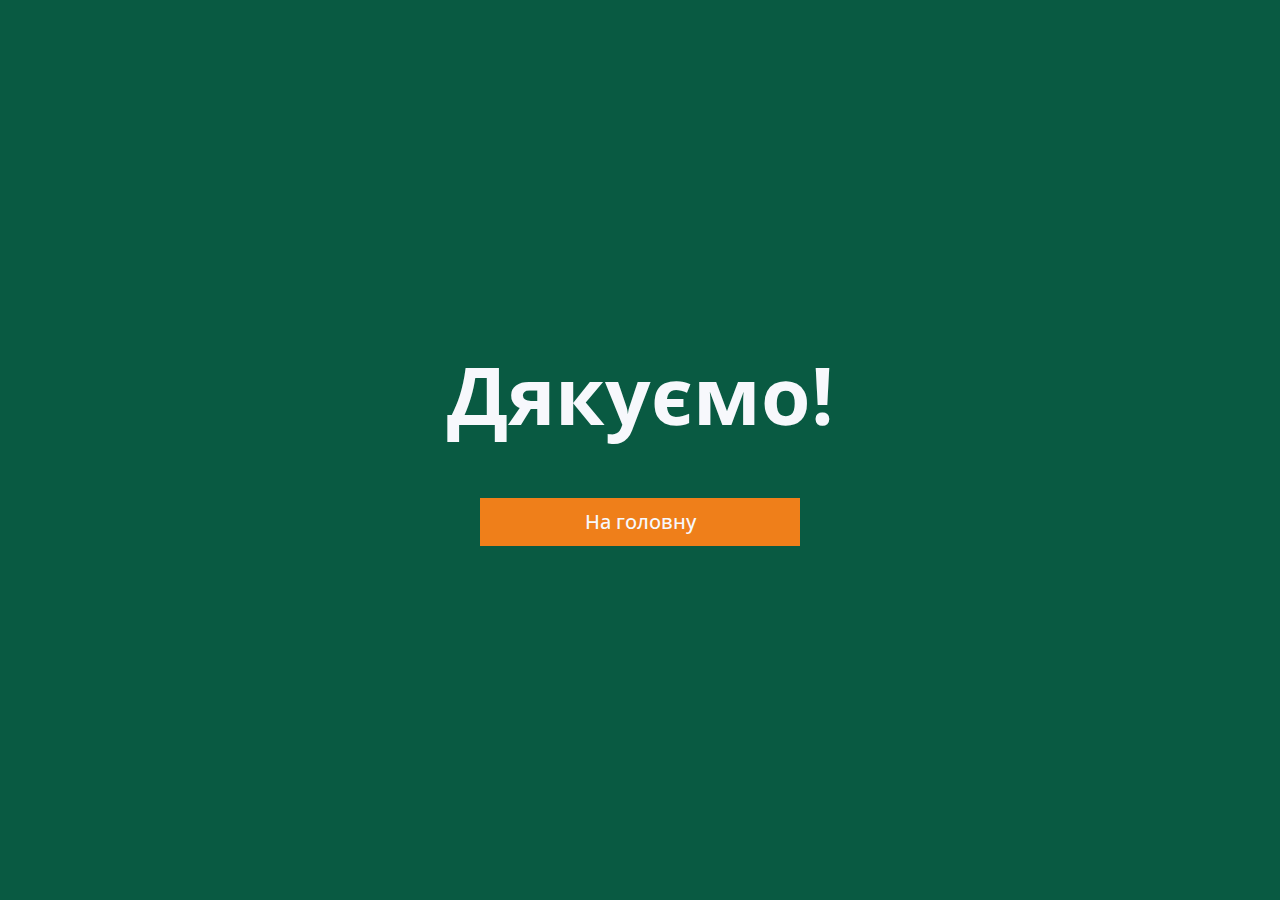
<file: thankyou.html>
<!DOCTYPE html>
<html lang="ua">
  <head>
    <meta charset="utf-8" />
    <title>Теплогенератори DAN AGRO</title>
    <meta content="width=device-width, initial-scale=1.0" name="viewport" />
    <meta content="" name="keywords" />
    <meta content="" name="description" />

    <!-- Favicon -->
    <link href="img/favicon.ico" rel="icon" />

    <!-- Google Web Fonts -->
    <link rel="preconnect" href="https://fonts.googleapis.com" />
    <link rel="preconnect" href="https://fonts.gstatic.com" crossorigin />
    <link
      href="https://fonts.googleapis.com/css2?family=Open+Sans:wght@400;500&family=Lora:wght@600;700&display=swap"
      rel="stylesheet"
    />

    <!-- Icon Font Stylesheet -->
    <link
      href="https://cdnjs.cloudflare.com/ajax/libs/font-awesome/5.10.0/css/all.min.css"
      rel="stylesheet"
    />
    <link
      href="https://cdn.jsdelivr.net/npm/bootstrap-icons@1.4.1/font/bootstrap-icons.css"
      rel="stylesheet"
    />

    <!-- Libraries Stylesheet -->
    <link href="lib/animate/animate.min.css" rel="stylesheet" />
    <link href="lib/owlcarousel/assets/owl.carousel.min.css" rel="stylesheet" />

    <!-- Customized Bootstrap Stylesheet -->
    <link href="css/bootstrap.min.css" rel="stylesheet" />

    <!-- Template Stylesheet -->
    <link href="css/style.css" rel="stylesheet" />
    <link href="css/custom.css?v=1.91" rel="stylesheet" />
  </head>

  <body>
    <div class="container" style="height: 100vh;">
        <div class="row h-100 align-items-center">
            <div class="col-12 text-center">
                <h1 class="display-1 text-light">Дякуємо!</h1>
                <button class="btn mt-5 btn-lg btn-custom"><a class="text-light" href="./index.html">На головну</a></button>
            </div>
        </div>
    </div>
  </body>
</html>
</file>
<file: css/style.css>
/********** Template CSS **********/
:root {
  --primary: #3cb815;
  --secondary: #f65005;
  --light: #f7f8fc;
  --dark: #111111;
}

.back-to-top {
  position: fixed;
  display: none;
  right: 30px;
  bottom: 30px;
  z-index: 99;
}

.my-6 {
  margin-top: 6rem;
  margin-bottom: 6rem;
}

.py-6 {
  padding-top: 6rem;
  padding-bottom: 6rem;
}

.bg-icon {
  background: url(../img/bg-icon.png) center center repeat;
  background-size: contain;
}

/*** Spinner ***/
#spinner {
  opacity: 0;
  visibility: hidden;
  transition: opacity 0.5s ease-out, visibility 0s linear 0.5s;
  z-index: 99999;
}

#spinner.show {
  transition: opacity 0.5s ease-out, visibility 0s linear 0s;
  visibility: visible;
  opacity: 1;
}

/*** Button ***/
.btn {
  font-weight: 500;
  transition: 0.5s;
}

.btn.btn-primary,
.btn.btn-secondary,
.btn.btn-outline-primary:hover,
.btn.btn-outline-secondary:hover {
  color: #ffffff;
}

.btn-square {
  width: 38px;
  height: 38px;
}

.btn-sm-square {
  width: 32px;
  height: 32px;
}

.btn-lg-square {
  width: 48px;
  height: 48px;
}

.btn-square,
.btn-sm-square,
.btn-lg-square {
  padding: 0;
  display: flex;
  align-items: center;
  justify-content: center;
  font-weight: normal;
}

/*** Navbar ***/
.fixed-top {
  transition: 0.5s;
}

.top-bar {
  height: 45px;
  border-bottom: 1px solid rgba(0, 0, 0, 0.07);
}

.navbar .dropdown-toggle::after {
  border: none;
  content: "\f107";
  font-family: "Font Awesome 5 Free";
  font-weight: 900;
  vertical-align: middle;
  margin-left: 8px;
}

.navbar .navbar-nav .nav-link {
  padding: 25px 15px;
  color: #555555;
  font-weight: 500;
  outline: none;
}

.navbar .navbar-nav .nav-link:hover,
.navbar .navbar-nav .nav-link.active {
  color: var(--dark);
}

@media (max-width: 991.98px) {
  .navbar .navbar-nav {
    margin-top: 10px;
    border-top: 1px solid rgba(0, 0, 0, 0.07);
    background: #ffffff;
  }

  .navbar .navbar-nav .nav-link {
    padding: 10px 0;
  }
}

@media (min-width: 992px) {
  .navbar .nav-item .dropdown-menu {
    display: block;
    visibility: hidden;
    top: 100%;
    transform: rotateX(-75deg);
    transform-origin: 0% 0%;
    transition: 0.5s;
    opacity: 0;
  }

  .navbar .nav-item:hover .dropdown-menu {
    transform: rotateX(0deg);
    visibility: visible;
    transition: 0.5s;
    opacity: 1;
  }
}

/*** Header ***/
.carousel-caption {
  top: 0;
  left: 0;
  right: 0;
  bottom: 0;
  display: flex;
  align-items: center;
  justify-content: center;
  text-align: start;
  z-index: 1;
}

.carousel-control-prev,
.carousel-control-next {
  width: 15%;
}

.carousel-control-prev-icon,
.carousel-control-next-icon {
  width: 3rem;
  height: 3rem;
  background-color: var(--primary);
  border: 10px solid var(--primary);
  border-radius: 3rem;
}

@media (max-width: 768px) {
  #header-carousel .carousel-item {
    position: relative;
    min-height: 450px;
  }

  #header-carousel .carousel-item img {
    position: absolute;
    width: 100%;
    height: 100%;
    object-fit: cover;
  }
}

.page-header {
  padding-top: 12rem;
  padding-bottom: 6rem;
  background: url(../img/carousel-1.jpg) top right no-repeat;
  background-size: cover;
}

.breadcrumb-item + .breadcrumb-item::before {
  color: #999999;
}

/*** Section Header ***/
.section-header {
  position: relative;
  padding-top: 25px;
}

.section-header::before {
  position: absolute;
  content: "";
  width: 60px;
  height: 2px;
  top: 0;
  left: 50%;
  transform: translateX(-50%);
  background: var(--primary);
}

.section-header::after {
  position: absolute;
  content: "";
  width: 90px;
  height: 2px;
  top: 10px;
  left: 50%;
  transform: translateX(-50%);
  background: var(--secondary);
}

.section-header.text-start::before,
.section-header.text-start::after {
  left: 0;
  transform: translateX(0);
}

/*** About ***/
.about-img img {
  position: relative;
  z-index: 2;
}

.about-img::before {
  position: absolute;
  content: "";
  top: 0;
  left: -50%;
  width: 100%;
  height: 100%;
  background-image: -webkit-repeating-radial-gradient(
    #ffffff,
    #eeeeee 5px,
    transparent 5px,
    transparent 10px
  );
  background-image: -moz-repeating-radial-gradient(
    #ffffff,
    #eeeeee 5px,
    transparent 5px,
    transparent 10px
  );
  background-image: -ms-repeating-radial-gradient(
    #ffffff,
    #eeeeee 5px,
    transparent 5px,
    transparent 10px
  );
  background-image: -o-repeating-radial-gradient(
    #ffffff,
    #eeeeee 5px,
    transparent 5px,
    transparent 10px
  );
  background-image: repeating-radial-gradient(
    #ffffff,
    #eeeeee 5px,
    transparent 5px,
    transparent 10px
  );
  background-size: 20px 20px;
  transform: skew(20deg);
  z-index: 1;
}

/*** Product ***/
.nav-pills .nav-item .btn {
  color: var(--dark);
}

.nav-pills .nav-item .btn:hover,
.nav-pills .nav-item .btn.active {
  color: #ffffff;
}

.product-item {
  box-shadow: 0 0 45px rgba(0, 0, 0, 0.07);
}

.product-item img {
  transition: 0.5s;
}

.product-item:hover img {
  transform: scale(1.1);
}

.product-item small a:hover {
  color: var(--primary) !important;
}

/*** Testimonial ***/
.testimonial-carousel .owl-item .testimonial-item img {
  width: 60px;
  height: 60px;
}

.testimonial-carousel .owl-item .testimonial-item,
.testimonial-carousel .owl-item .testimonial-item * {
  transition: 0.5s;
}

.testimonial-carousel .owl-item.center .testimonial-item {
  background: var(--primary) !important;
}

.testimonial-carousel .owl-item.center .testimonial-item * {
  color: #ffffff !important;
}

.testimonial-carousel .owl-item.center .testimonial-item i {
  color: var(--secondary) !important;
}

.testimonial-carousel .owl-nav {
  margin-top: 30px;
  display: flex;
  justify-content: center;
}

.testimonial-carousel .owl-nav .owl-prev,
.testimonial-carousel .owl-nav .owl-next {
  margin: 0 12px;
  width: 50px;
  height: 50px;
  display: flex;
  align-items: center;
  justify-content: center;
  color: var(--dark);
  border: 2px solid var(--primary);
  border-radius: 50px;
  font-size: 18px;
  transition: 0.5s;
}

.testimonial-carousel .owl-nav .owl-prev:hover,
.testimonial-carousel .owl-nav .owl-next:hover {
  color: #ffffff;
  background: var(--primary);
}

/*** Footer ***/
.footer {
  color: #999999;
}

.footer .btn.btn-link {
  display: block;
  margin-bottom: 5px;
  padding: 0;
  text-align: left;
  color: #999999;
  font-weight: normal;
  text-transform: capitalize;
  transition: 0.3s;
}

.footer .btn.btn-link::before {
  position: relative;
  content: "\f105";
  font-family: "Font Awesome 5 Free";
  font-weight: 900;
  color: #999999;
  margin-right: 10px;
}

.footer .btn.btn-link:hover {
  color: var(--light);
  letter-spacing: 1px;
  box-shadow: none;
}

.footer .copyright {
  padding: 25px 0;
  font-size: 15px;
  border-top: 1px solid rgba(256, 256, 256, 0.1);
}

.footer .copyright a {
  color: var(--light);
}

.footer .copyright a:hover {
  color: var(--primary);
}
</file>
<file: css/custom.css>
/* CUSTOM STYLES*/
html {
  scroll-behavior: smooth;
}

body {
  background-color: #095a42; /*02231a*/
  overflow-x: hidden;
  background: rgb(9, 90, 66);
  /* background: linear-gradient(131deg, rgba(9,90,66,1) 0%, rgba(9,90,66,1) 35%, rgba(0,181,255,1) 100%); */
}

.logo-header {
  height: 6rem;
}

.logo-header-menu {
  height: 8rem;
}

.hero-image {
  width: 100vw;
  height: 100vh;
  margin-bottom: 20px;
  background-position: bottom;
  background-size: cover;
  background-repeat: no-repeat;
  /* clip-path: polygon(0 10%, 100% 0%, 100% 100%, 0 90%); */
}

@media screen and (min-width: 1024px) {
  .hero-design {
    background-color: rgba(239, 127, 26, 0.3);
    clip-path: polygon(3% 5%, 100% 0%, 100% 100%, 3% 95%);
  }

  .hero-design2 {
    background-color: rgba(239, 127, 26, 0.3);
    clip-path: polygon(0% 0, 97% 5%, 97% 95%, 0% 100%);
  }

  .hero-design3 {
    background-color: rgba(239, 127, 26, 0.3);
    clip-path: polygon(3% 15%, 100% 8%, 100% 95%, 3% 85%);
  }

  .footer {
    clip-path: polygon(0 0%, 97% 10%, 97% 100%, 0 100%);
  }
}

.logo-black {
  filter: invert(100%);
}

.modal-dialog .order-btn {
  width: 8rem !important;
}

.modal-dialog .row {
  width: 100%;
}

html {
  overflow-x: hidden;
}

.btn-custom {
  background-color: #ef7f1a;
  color: #f2f2f2;
}

.svg-container svg {
  fill: #ef7f1a;
}

.custom-bg {
  background-color: #ef7f1a;
}

.custom-bg2 {
  background-color: #095a42; /*02231a*/
}

.custom-bg3 {
  background-color: #1157a3;
}

.text-custom {
  color: #ef7f1a;
}

.text-custom2 {
  color: #1157a3;
}

.text-custom3 {
  color: #095a42;
}

#extra-service img {
  filter: invert(100%);
}

.extra-bg {
  background-image: url(../img/extra-bg3.jpg);
}

.hero-cta {
  display: flex;
  justify-content: center;
}

.hero-cta a {
  margin-right: 10px;
}

#guarantee-section button {
  flex-grow: 1;
}

.overlay {
  width: 100%;
  height: 100%;
  background-color: rgba(0, 0, 0, 0.5);
  /* clip-path: polygon(0 10%, 100% 0%, 100% 100%, 0 90%); */
}

.overlay-footer {
  width: 100%;
  height: 100%;
  background-color: rgba(0, 0, 0, 0.5);
  /* clip-path: polygon(0 10%, 100% 0%, 100% 100%, 0 90%); */
}

.footer {
  background-position: center;
  background-size: cover;
  background-repeat: no-repeat;
  padding: 0;

}

.overlay-light {
  width: 100%;
  height: 100%;
  background-color: rgba(255, 255, 255, 0.8);
}

.overlay-hero {
  width: 100%;
  height: 100%;
  background-color: rgba(9, 90, 66, 0.5); /*17, 87, 163*/
  display: flex;
  align-items: center;
}

button {
  width: 20rem;
  margin: 0.5rem;
}

.overlay-hero-mobile {
  width: 100%;
  height: 40%;
  background-color: rgba(9, 90, 66, 0.5); /*17, 87, 163*/
  display: flex;
  align-items: center;
}

.overlay-hero-lg {
  height: 100%;
  background-color: rgba(9, 90, 66, 0.5); /*17, 87, 163*/
  display: flex;
  align-items: center;
}

.overlay-hero-lg img {
  width: 80%;
}

.row {
  --bs-gutter-x: 0rem!important;
}

.img-container {
  text-align: center;
  padding: 1rem;
}

.img-container img {
  height: 4rem;
}

#fuelTable td {
  min-width: 4rem;
  text-align: center;
}

#generators .table1 td {
  font-size: 1rem;
}

#generators .table2 td {
  font-size: 1rem;
}

#generators button {
  width: 12rem;
}

img:hover,
button:hover {
  transform: scale(1.1);
  transition: all 0.5s;
}

.btn-group a {
  margin: 0.5rem;
  padding: 0.1rem 0.3rem;
  border: 1px solid #ef7f1a;
}
</file>
